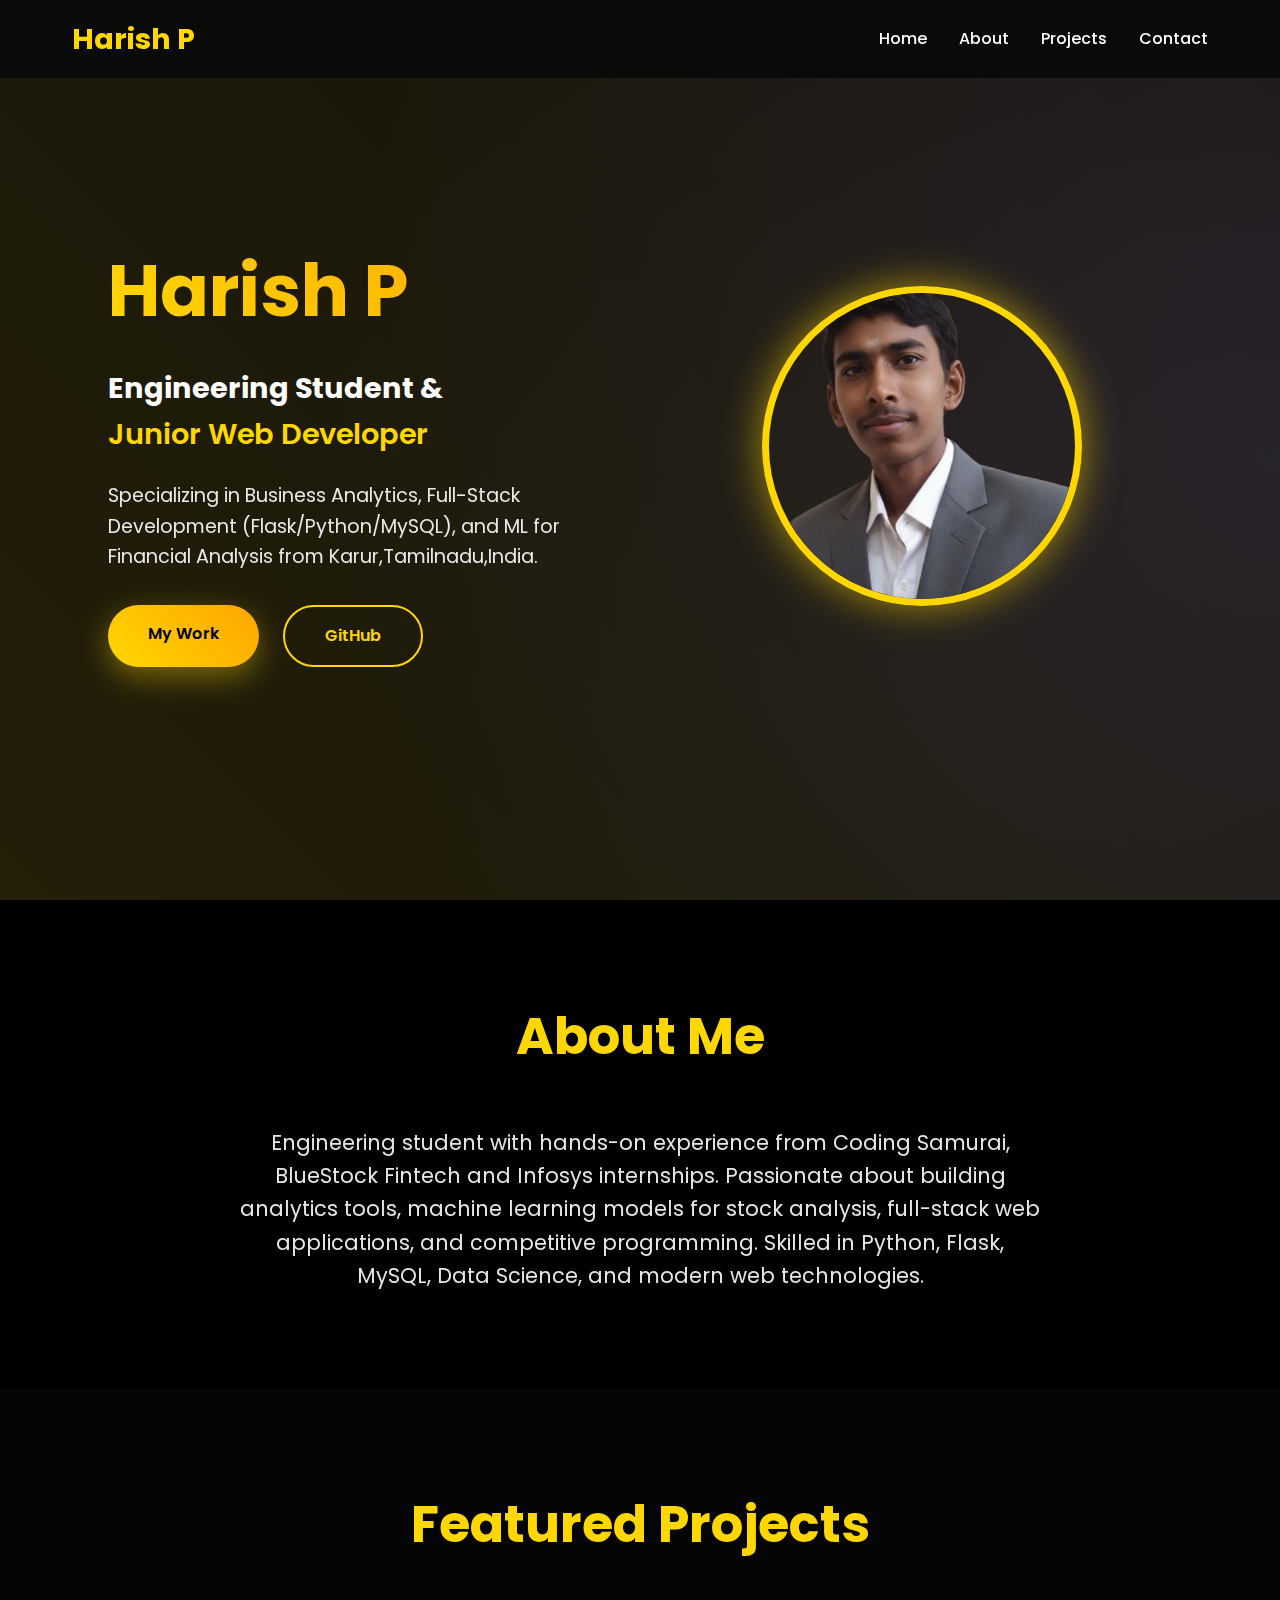
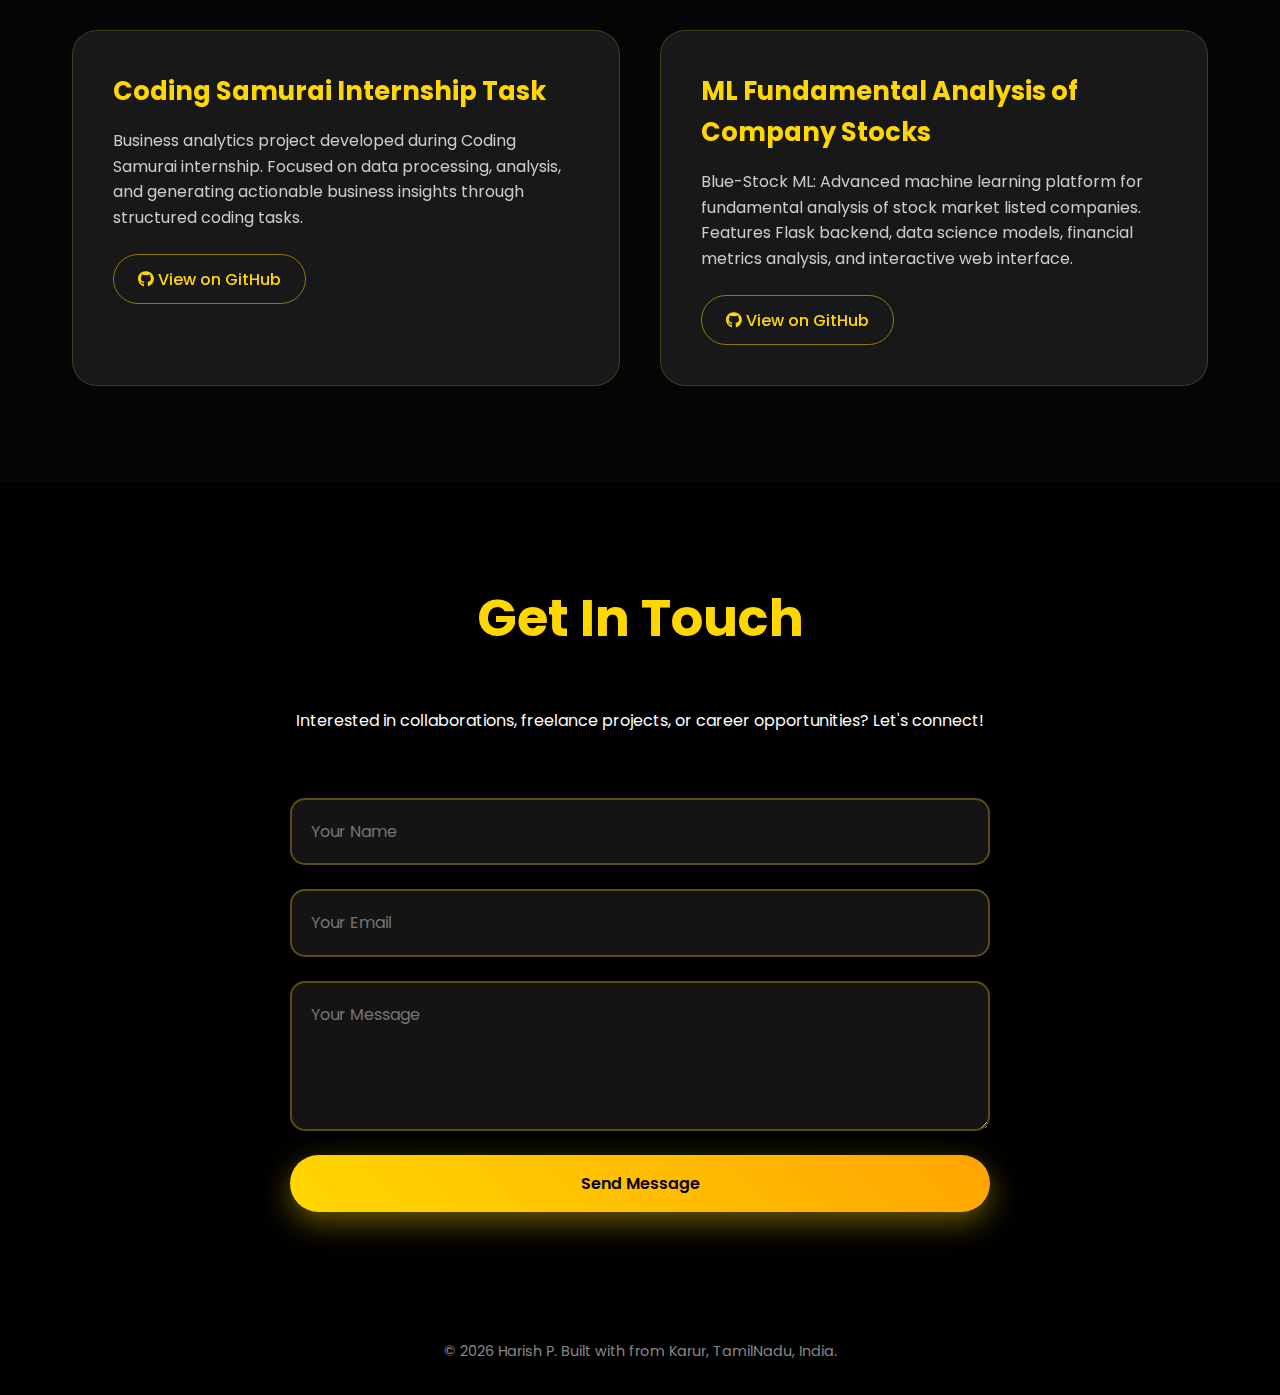
<file: index.html>
<!DOCTYPE html>
<html lang="en">
<head>
    <meta charset="UTF-8">
    <meta name="viewport" content="width=device-width, initial-scale=1.0">
    <title>Harish P - Engineering Student & Junior Web Developer</title>
    <!-- 🔥 GITHUB PAGES: NO FLASK TAGS -->
    <link rel="stylesheet" href="styles.css">
    <link href="https://fonts.googleapis.com/css2?family=Poppins:wght@300;400;500;600;700&display=swap" rel="stylesheet">
    <link rel="stylesheet" href="https://cdnjs.cloudflare.com/ajax/libs/font-awesome/6.0.0/css/all.min.css">
</head>
<body>
    <nav class="navbar">
        <div class="nav-container">
            <div class="logo">Harish P</div>
            <ul class="nav-menu">
                <li><a href="#home">Home</a></li>
                <li><a href="#about">About</a></li>
                <li><a href="#projects">Projects</a></li>
                <li><a href="#contact">Contact</a></li>
            </ul>
            <div class="hamburger">
                <span></span>
                <span></span>
                <span></span>
            </div>
        </div>
    </nav>

    <section id="home" class="hero">
        <div class="hero-content">
            <div class="hero-text">
                <h1>Harish P</h1>
                <h2>Engineering Student & <br><span class="highlight">Junior Web Developer</span></h2>
                <p>Specializing in Business Analytics, Full-Stack Development (Flask/Python/MySQL), and ML for Financial Analysis from Karur,Tamilnadu,India.</p>
                <div class="hero-buttons">
                    <a href="#projects" class="btn primary">My Work</a>
                    <a href="https://github.com/harishp-17" class="btn secondary" target="_blank">GitHub</a>
                </div>
            </div>
            <div class="hero-image">
                <!-- 🔥 GITHUB PAGES: Direct file path -->
                <img src="Harishp.png" alt="Harish P - Engineering Student & Developer" loading="lazy">
            </div>
        </div>
    </section>

    <section id="about" class="about">
        <div class="container">
            <h2>About Me</h2>
            <p>Engineering student with hands-on experience from Coding Samurai, BlueStock Fintech and Infosys internships. Passionate about building analytics tools, machine learning models for stock analysis, full-stack web applications, and competitive programming. Skilled in Python, Flask, MySQL, Data Science, and modern web technologies.</p>
        </div>
    </section>

    <section id="projects" class="projects">
        <div class="container">
            <h2>Featured Projects</h2>
            <div class="projects-grid">
                <div class="project-card">
                    <h3>Coding Samurai Internship Task</h3>
                    <p>Business analytics project developed during Coding Samurai internship. Focused on data processing, analysis, and generating actionable business insights through structured coding tasks.</p>
                    <div class="project-links">
                        <a href="https://github.com/harishp-17/CODING-SAMURAI-INTERNSHIP-TASK.git" target="_blank">
                            <i class="fab fa-github"></i> View on GitHub
                        </a>
                    </div>
                </div>
                <div class="project-card">
                    <h3>ML Fundamental Analysis of Company Stocks</h3>
                    <p>Blue-Stock ML: Advanced machine learning platform for fundamental analysis of stock market listed companies. Features Flask backend, data science models, financial metrics analysis, and interactive web interface.</p>
                    <div class="project-links">
                        <a href="https://github.com/harishp-17/Blue-Stock-ML-Stock-Analyze.git" target="_blank">
                            <i class="fab fa-github"></i> View on GitHub
                        </a>
                    </div>
                </div>
            </div>
        </div>
    </section>

    <section id="contact" class="contact">
        <div class="container">
            <h2>Get In Touch</h2>
            <p>Interested in collaborations, freelance projects, or career opportunities? Let's connect!</p>
            <!-- 🔥 GITHUB PAGES: Formspree (free) instead of Flask -->
            <form action="https://formspree.io/f/mbddyova" method="POST">
                <input type="text" name="name" placeholder="Your Name" required>
                <input type="email" name="email" placeholder="Your Email" required>
                <textarea name="message" placeholder="Your Message" required></textarea>
                <button type="submit" class="btn primary">Send Message</button>
            </form>
        </div>
    </section>

    <footer>
        <div class="container">
            <p>&copy; 2026 Harish P. Built with  from Karur, TamilNadu, India.</p>
        </div>
    </footer>

    <!-- 🔥 GITHUB PAGES: Direct JS file -->
    <script src="script.js"></script>
</body>
</html>
</file>
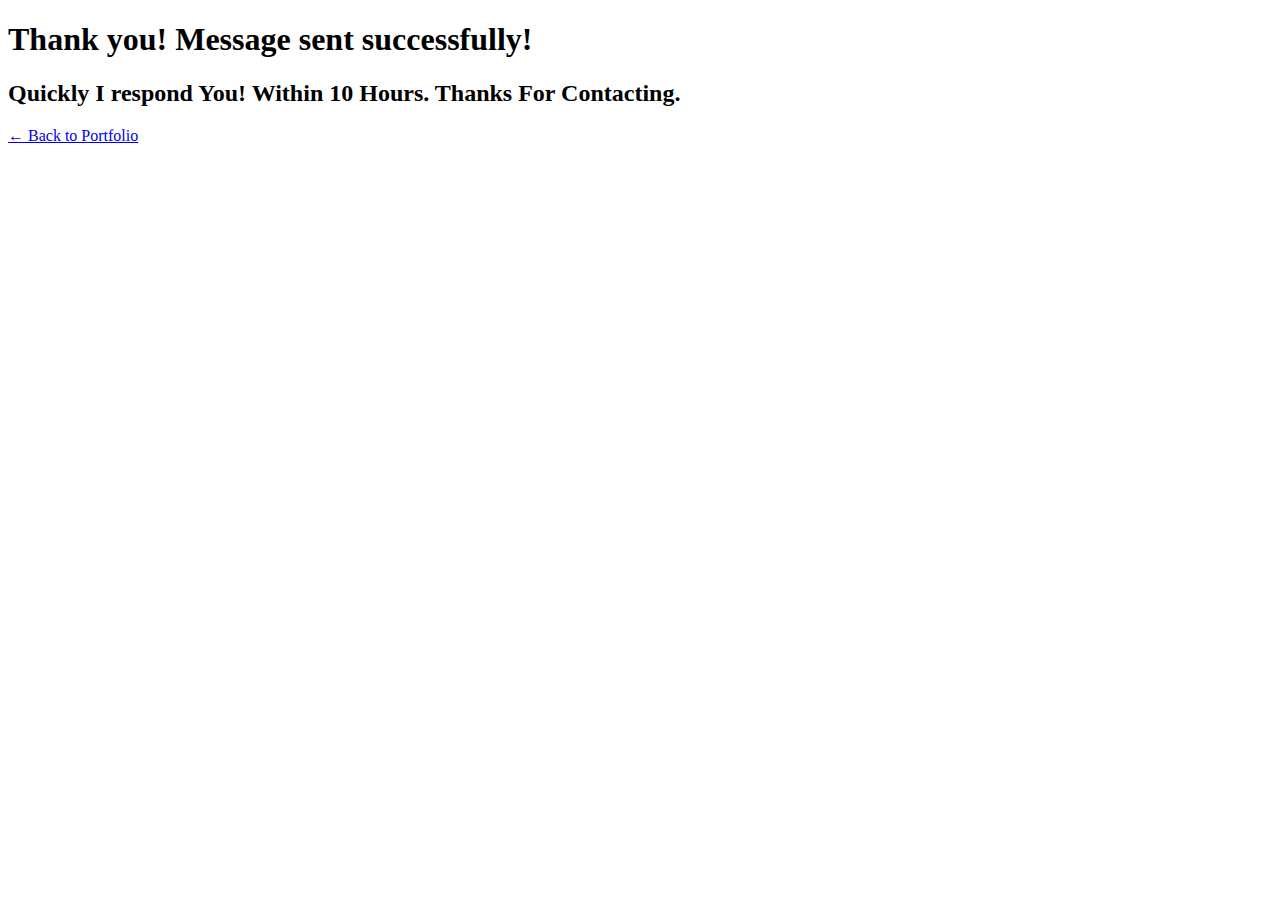
<file: thanks.html>
<!DOCTYPE html>
<html>
<head>
    <title>Thank You!</title>
</head>
<body>
    <h1>Thank you! Message sent successfully! </h1>
    <h2> Quickly I respond You! Within 10 Hours. Thanks For Contacting.</h2>
    <p><a href="index.html">← Back to Portfolio</a></p>
</body>
</html>
</file>
<file: styles.css>
* { 
    margin: 0; 
    padding: 0; 
    box-sizing: border-box; 
    font-family: 'Poppins', sans-serif; 
}

body { 
    background: hsl(0, 0%, 0%); 
    color: #fff; 
    overflow-x: hidden; 
    line-height: 1.6;
}

.navbar { 
    position: fixed; 
    top: 0; 
    width: 100%; 
    background: rgba(10,10,10,0.95); 
    backdrop-filter: blur(10px); 
    -webkit-backdrop-filter: blur(10px);
    z-index: 1000; 
    padding: 1rem 0; 
    transition: all 0.3s ease;
}

.nav-container { 
    max-width: 1200px; 
    margin: 0 auto; 
    display: flex; 
    justify-content: space-between; 
    align-items: center; 
    padding: 0 2rem; 
}

.logo { 
    font-size: 1.8rem; 
    font-weight: 700; 
    color: #FFD700; 
    text-decoration: none;
}

.nav-menu { 
    display: flex; 
    list-style: none; 
    gap: 2rem; 
}

.nav-menu a { 
    color: #fff; 
    text-decoration: none; 
    font-weight: 500;
    transition: color 0.3s ease; 
}

.nav-menu a:hover { 
    color: #FFD700; 
}

.hamburger {
    display: none;
    flex-direction: column;
    cursor: pointer;
}

.hamburger span {
    width: 25px;
    height: 3px;
    background: #FFD700;
    margin: 3px 0;
    transition: 0.3s;
}

.hero { 
    min-height: 100vh; 
    display: flex; 
    align-items: center; 
    justify-content: center; 
    background: radial-gradient(circle at right, #1a1a2e 0%, #0a0a0a 70%); 
    padding: 2rem; 
    position: relative;
}

.hero::before {
    content: '';
    position: absolute;
    top: 0;
    left: 0;
    right: 0;
    bottom: 0;
    background: linear-gradient(45deg, rgba(255,215,0,0.1), rgba(255,165,0,0.05));
    z-index: 1;
}

.hero-content { 
    max-width: 1200px; 
    display: grid; 
    grid-template-columns: 1fr 1fr; 
    gap: 4rem; 
    align-items: center; 
    position: relative;
    z-index: 2;
}

.hero-text h1 { 
    font-size: 4.5rem; 
    font-weight: 700; 
    background: linear-gradient(45deg, #FFD700, #FFA500); 
    -webkit-background-clip: text; 
    background-clip: text; 
    -webkit-text-fill-color: transparent; 
    margin-bottom: 1rem;
}

.hero-text h2 { 
    font-size: 1.8rem; 
    margin-bottom: 1.5rem; 
    color: #fff;
}

.highlight { 
    color: #FFD700; 
    font-weight: 600;
}

.hero-text p { 
    font-size: 1.2rem; 
    margin-bottom: 2rem; 
    opacity: 0.9;
    max-width: 500px;
}

.hero-buttons { 
    display: flex; 
    gap: 1.5rem; 
    margin-top: 2rem; 
}

.btn { 
    padding: 1rem 2.5rem; 
    border: none; 
    border-radius: 50px; 
    text-decoration: none; 
    font-weight: 600; 
    font-size: 1rem;
    transition: all 0.3s ease; 
    cursor: pointer; 
    display: inline-block;
    text-align: center;
}

.btn.primary { 
    background: linear-gradient(45deg, #FFD700, #FFA500); 
    color: #000; 
    box-shadow: 0 10px 30px rgba(255,215,0,0.4);
}

.btn.primary:hover { 
    transform: translateY(-3px); 
    box-shadow: 0 15px 40px rgba(255,215,0,0.6);
}

.btn.secondary { 
    color: #FFD700; 
    border: 2px solid #FFD700; 
    background: transparent;
}

.btn.secondary:hover { 
    background: #FFD700; 
    color: #fffcfc;
}

.hero-image { 
    text-align: center;
}

.hero-image img { 
    width: 320px; 
    height: 320px; 
    border-radius: 60%; 
    border: 7px solid #FFD700; 
    box-shadow: 0 0 40px rgba(255,215,0,0.6); 
    object-fit: cover;
    animation: float 6s ease-in-out infinite;
}

@keyframes float {
    0%, 100% { transform: translateY(0px); }
    50% { transform: translateY(-20px); }
}

.about, .projects, .contact { 
    padding: 6rem 0; 
}

.container { 
    max-width: 1200px; 
    margin: 0 auto; 
    padding: 0 2rem; 
    text-align: center; 
}

h2 { 
    font-size: 3.2rem; 
    margin-bottom: 3rem; 
    color: #FFD700; 
    font-weight: 700;
}

.about p { 
    font-size: 1.3rem; 
    max-width: 800px; 
    margin: 0 auto; 
    opacity: 0.9;
}

.projects { 
    background: rgba(255,255,255,0.02);
}

.projects-grid { 
    display: grid; 
    grid-template-columns: repeat(auto-fit, minmax(420px, 1fr)); 
    gap: 2.5rem; 
    margin-top: 4rem; 
}

.project-card { 
    background: rgba(255,255,255,0.08); 
    padding: 2.5rem; 
    border-radius: 25px; 
    backdrop-filter: blur(15px); 
    -webkit-backdrop-filter: blur(15px);
    border: 1px solid rgba(255,215,0,0.2); 
    transition: all 0.4s ease; 
    text-align: left;
}

.project-card:hover { 
    transform: translateY(-15px); 
    box-shadow: 0 25px 50px rgba(255,215,0,0.3); 
    border-color: rgba(255,215,0,0.5);
}

.project-card h3 { 
    color: #FFD700; 
    font-size: 1.6rem; 
    margin-bottom: 1rem;
}

.project-card p { 
    color: #ccc; 
    margin-bottom: 1.5rem;
}

.project-links { 
    display: flex; 
    gap: 1rem;
}

.project-links a { 
    color: #FFD700; 
    text-decoration: none; 
    font-weight: 500;
    padding: 0.7rem 1.5rem;
    border: 1px solid rgba(255,215,0,0.5);
    border-radius: 25px;
    transition: all 0.3s ease;
}

.project-links a:hover {
    background: #FFD700;
    color: #000;
}

.contact form { 
    max-width: 700px; 
    margin: 4rem auto 0; 
    display: flex; 
    flex-direction: column; 
    gap: 1.5rem; 
}

.contact input, 
.contact textarea { 
    padding: 1.2rem; 
    border: 2px solid rgba(255,215,0,0.3); 
    border-radius: 15px; 
    background: rgba(255,255,255,0.08); 
    color: #fff; 
    font-size: 1rem;
    font-family: inherit;
    transition: all 0.3s ease;
}

.contact input:focus, 
.contact textarea:focus {
    outline: none;
    border-color: #FFD700;
    box-shadow: 0 0 20px rgba(255,215,0,0.3);
}

.contact textarea {
    resize: vertical;
    min-height: 150px;
}

footer {
    background: #000;
    padding: 2rem;
    text-align: center;
    color: #888;
}

footer p {
    font-size: 0.9rem;
}

/* MOBILE RESPONSIVE */
@media (max-width: 768px) { 
    .hamburger {
        display: flex;
    }
    
    .nav-menu {
        position: fixed;
        left: -100%;
        top: 70px;
        flex-direction: column;
        background-color: rgba(10,10,10,0.98);
        width: 100%;
        text-align: center;
        transition: 0.3s;
        padding: 2rem 0;
    }
    
    .nav-menu.active {
        left: 0;
    }
    
    .hero-content { 
        grid-template-columns: 1fr; 
        text-align: center; 
        gap: 2rem;
    }
    
    .hero-text h1 { 
        font-size: 3rem; 
    }
    
    .hero-text h2 { 
        font-size: 1.4rem; 
    }
    
    .hero-image img { 
        width: 250px; 
        height: 250px; 
    }
    
    .projects-grid { 
        grid-template-columns: 1fr; 
        gap: 1.5rem; 
    }
    
    h2 { 
        font-size: 2.5rem; 
    }
}

@media (max-width: 480px) { 
    .hero-text h1 { 
        font-size: 2.5rem; 
    }
    
    .hero-buttons {
        flex-direction: column;
        align-items: center;
    }
}
</file>
